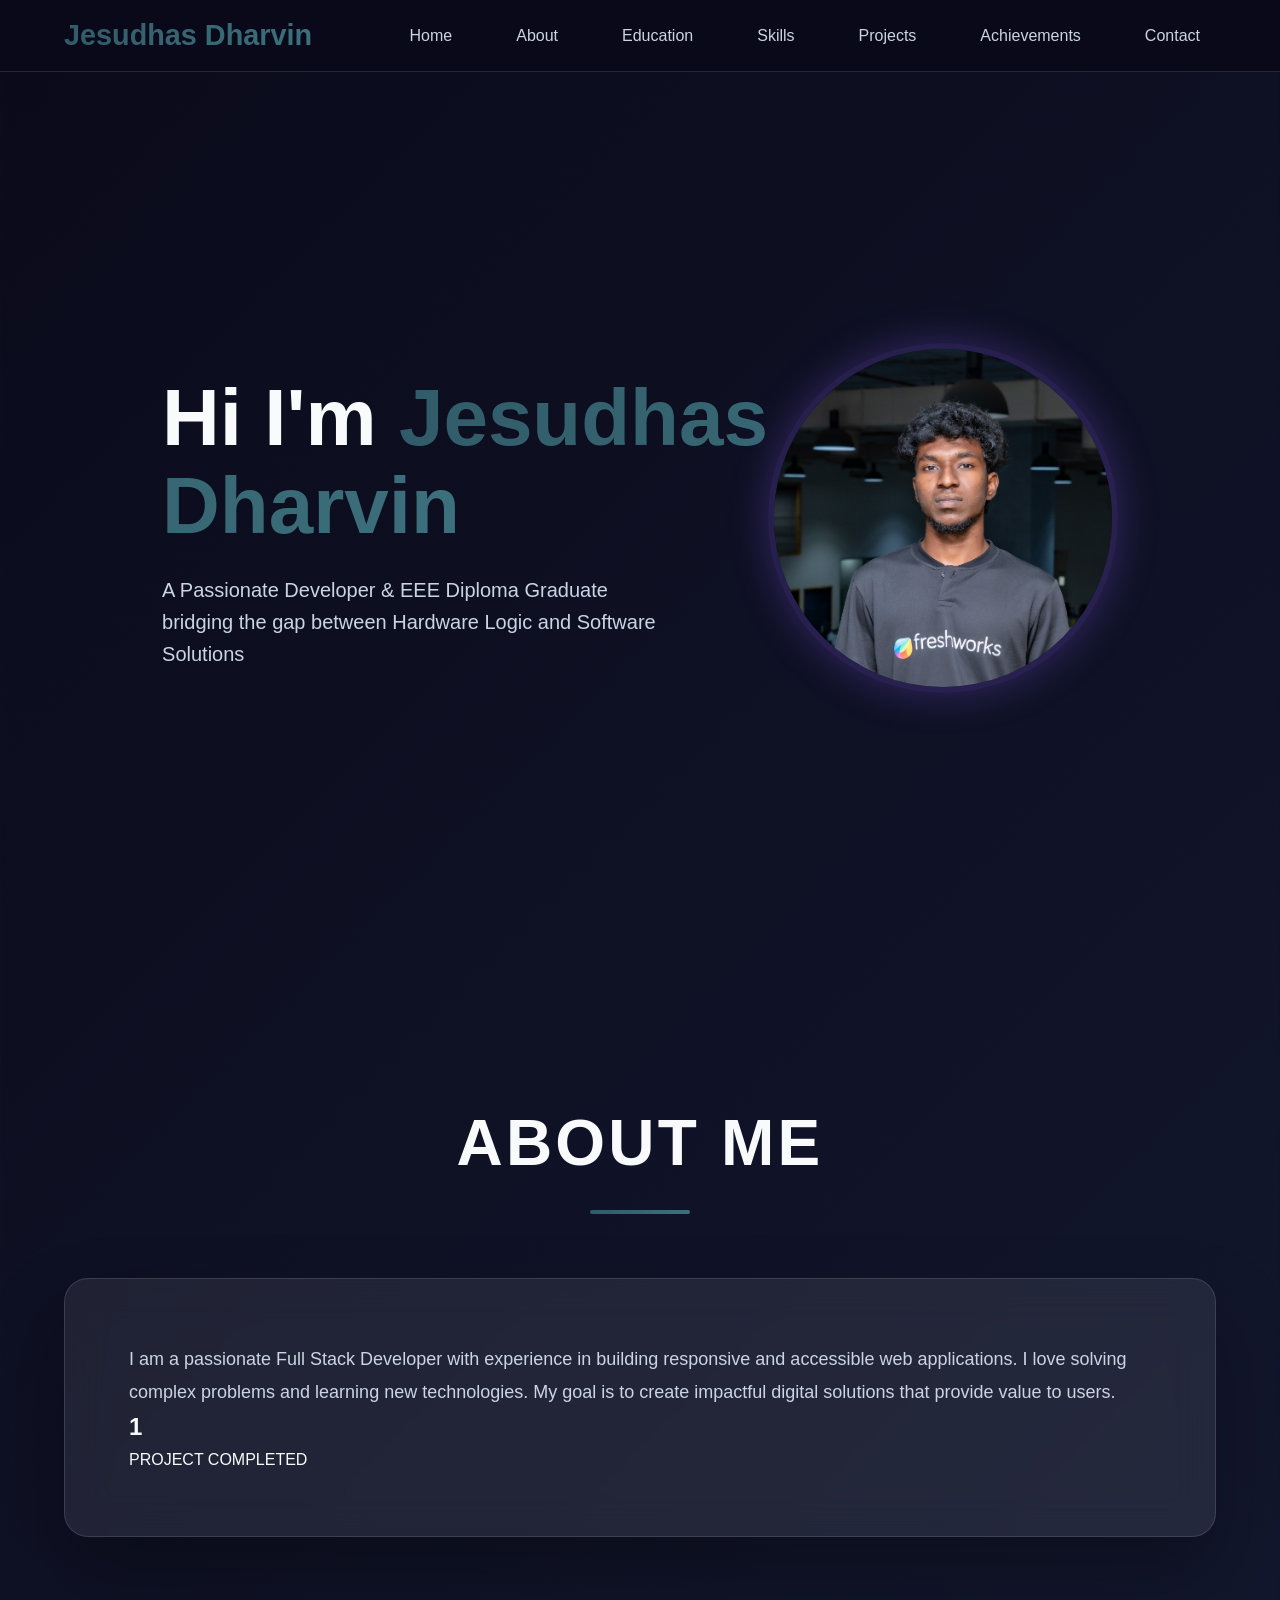
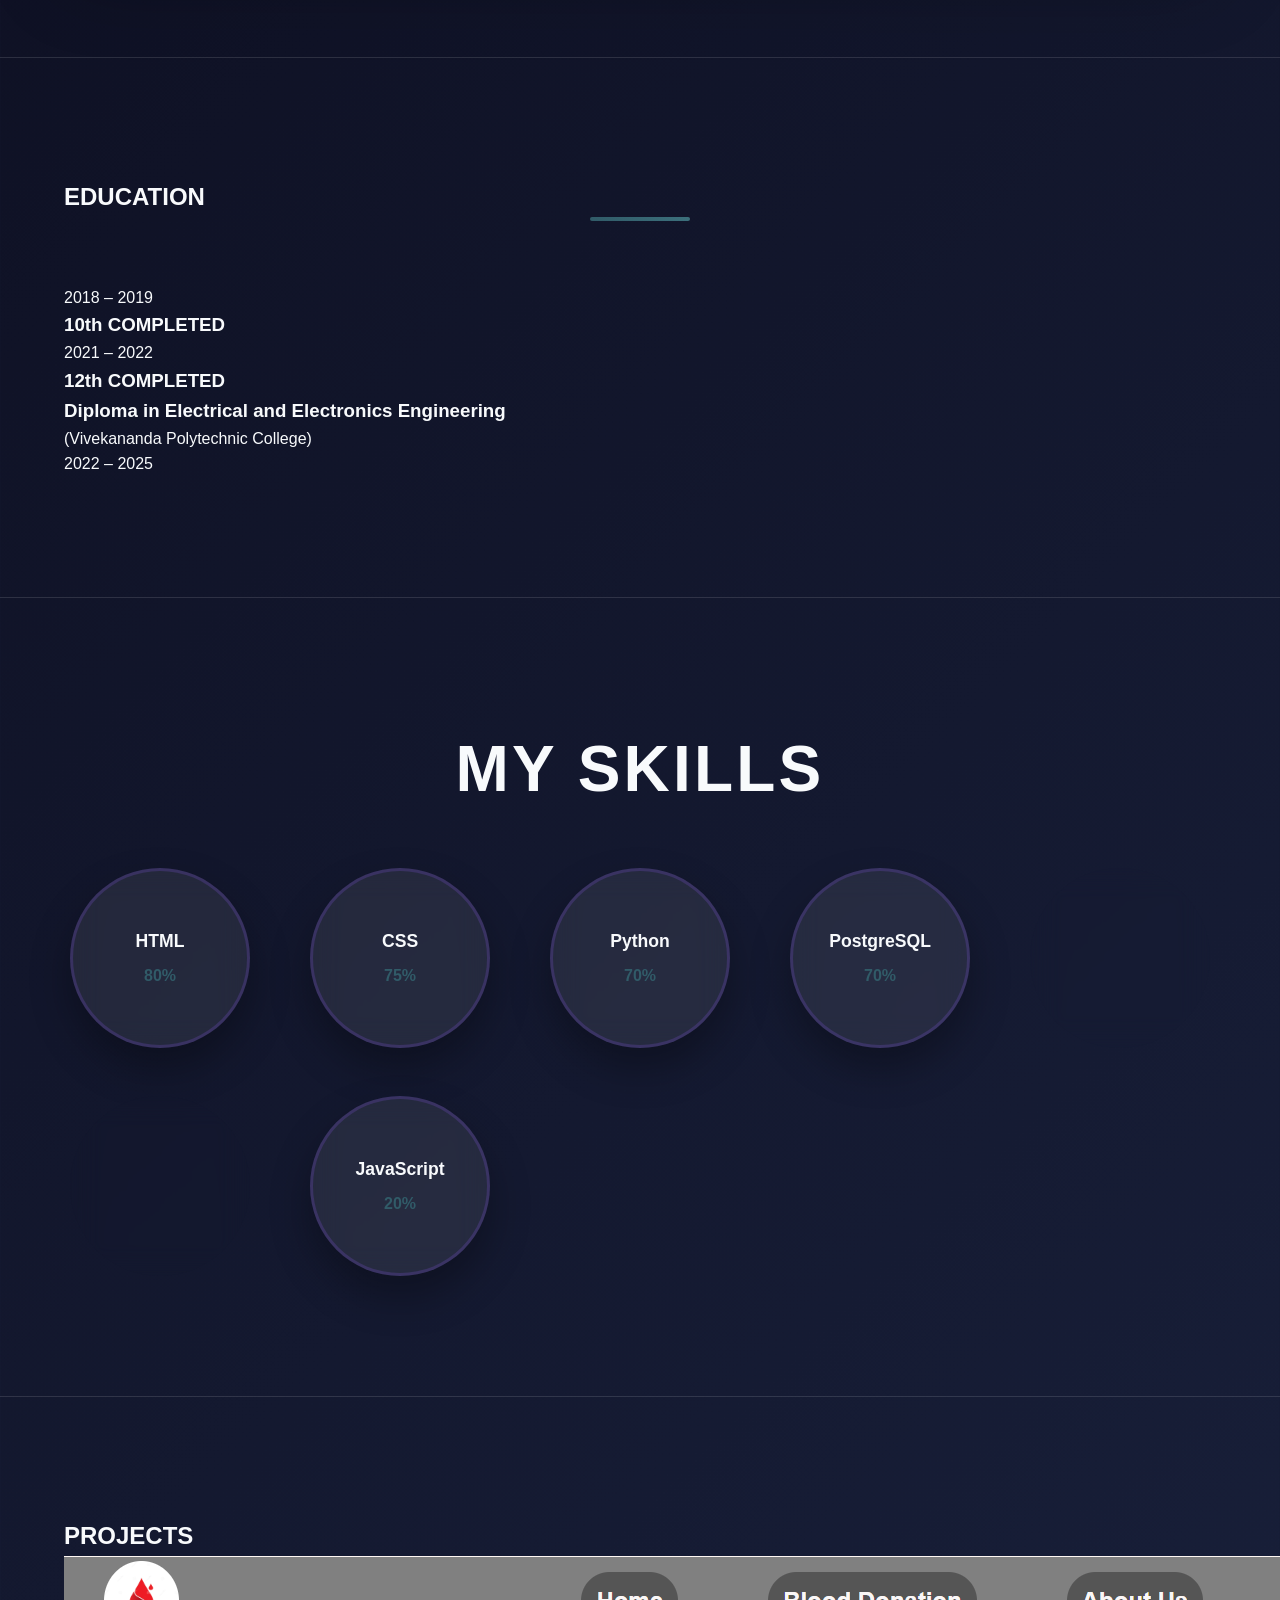
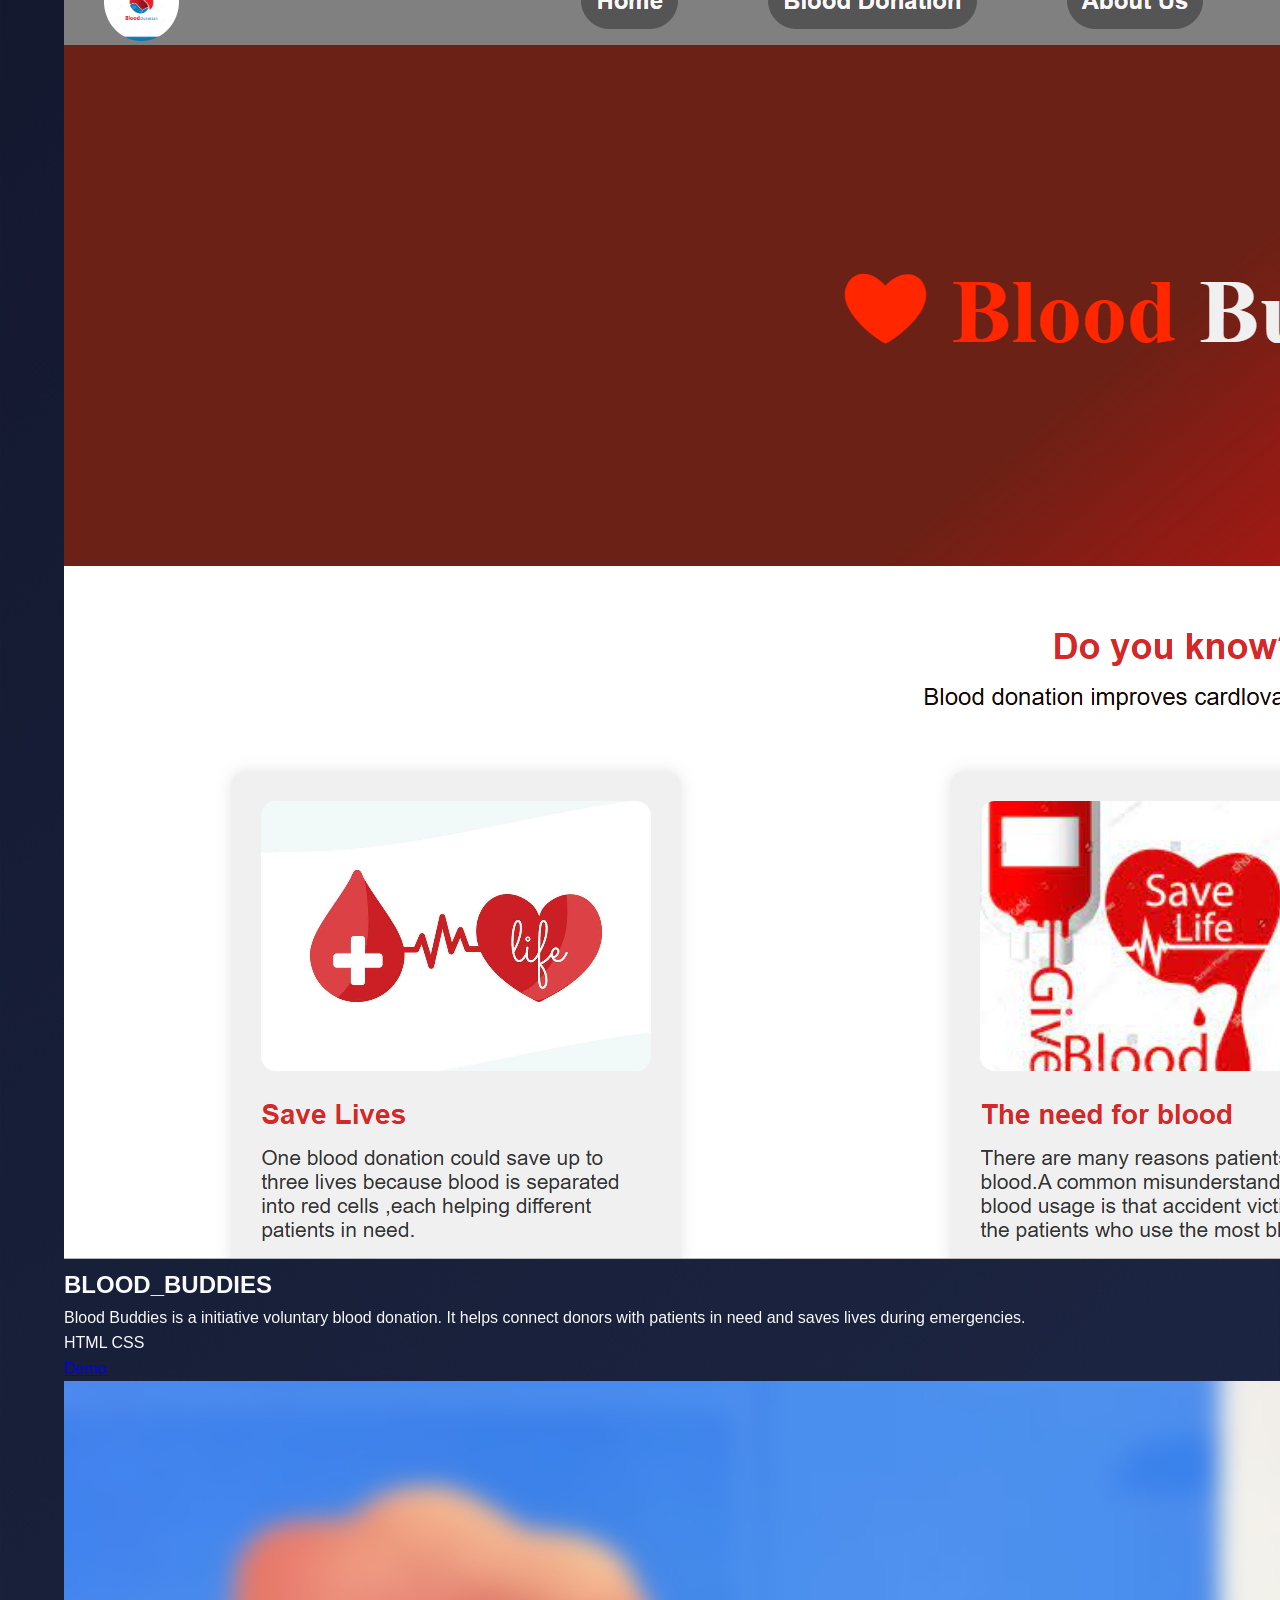
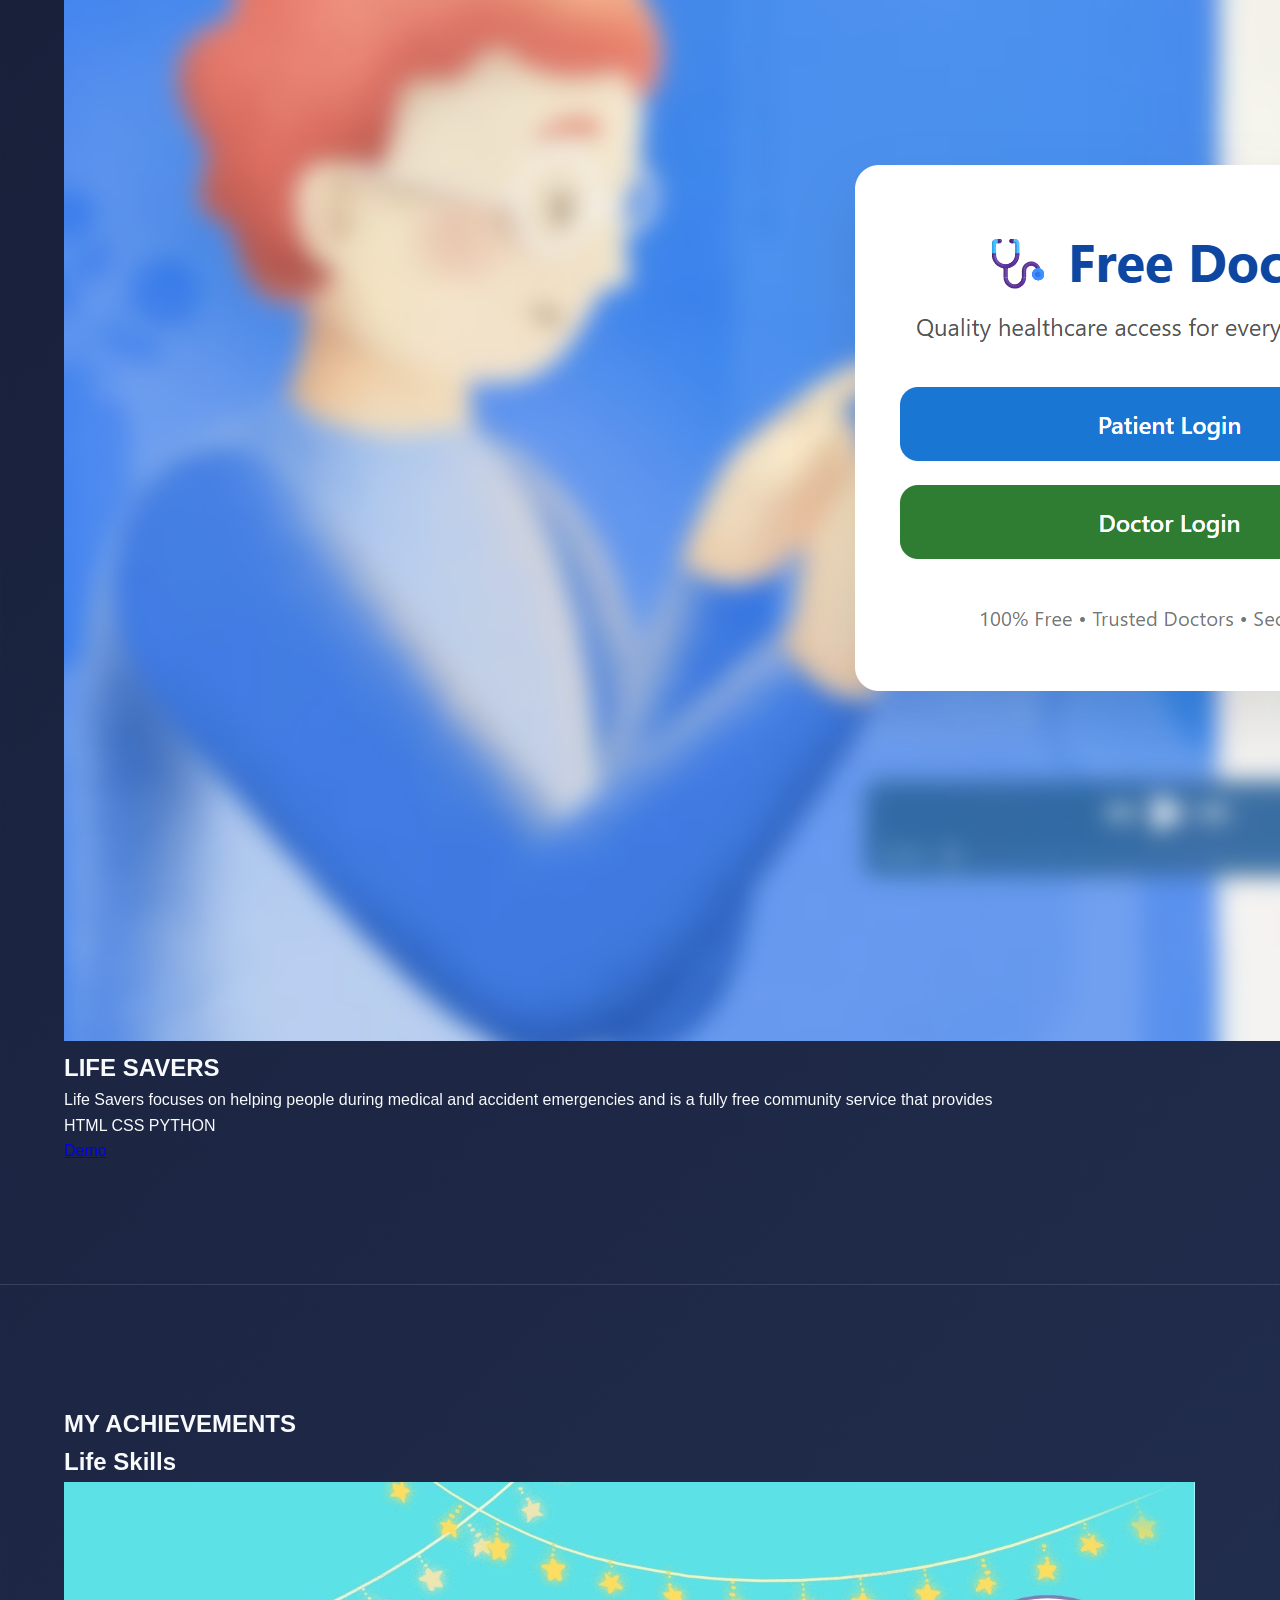
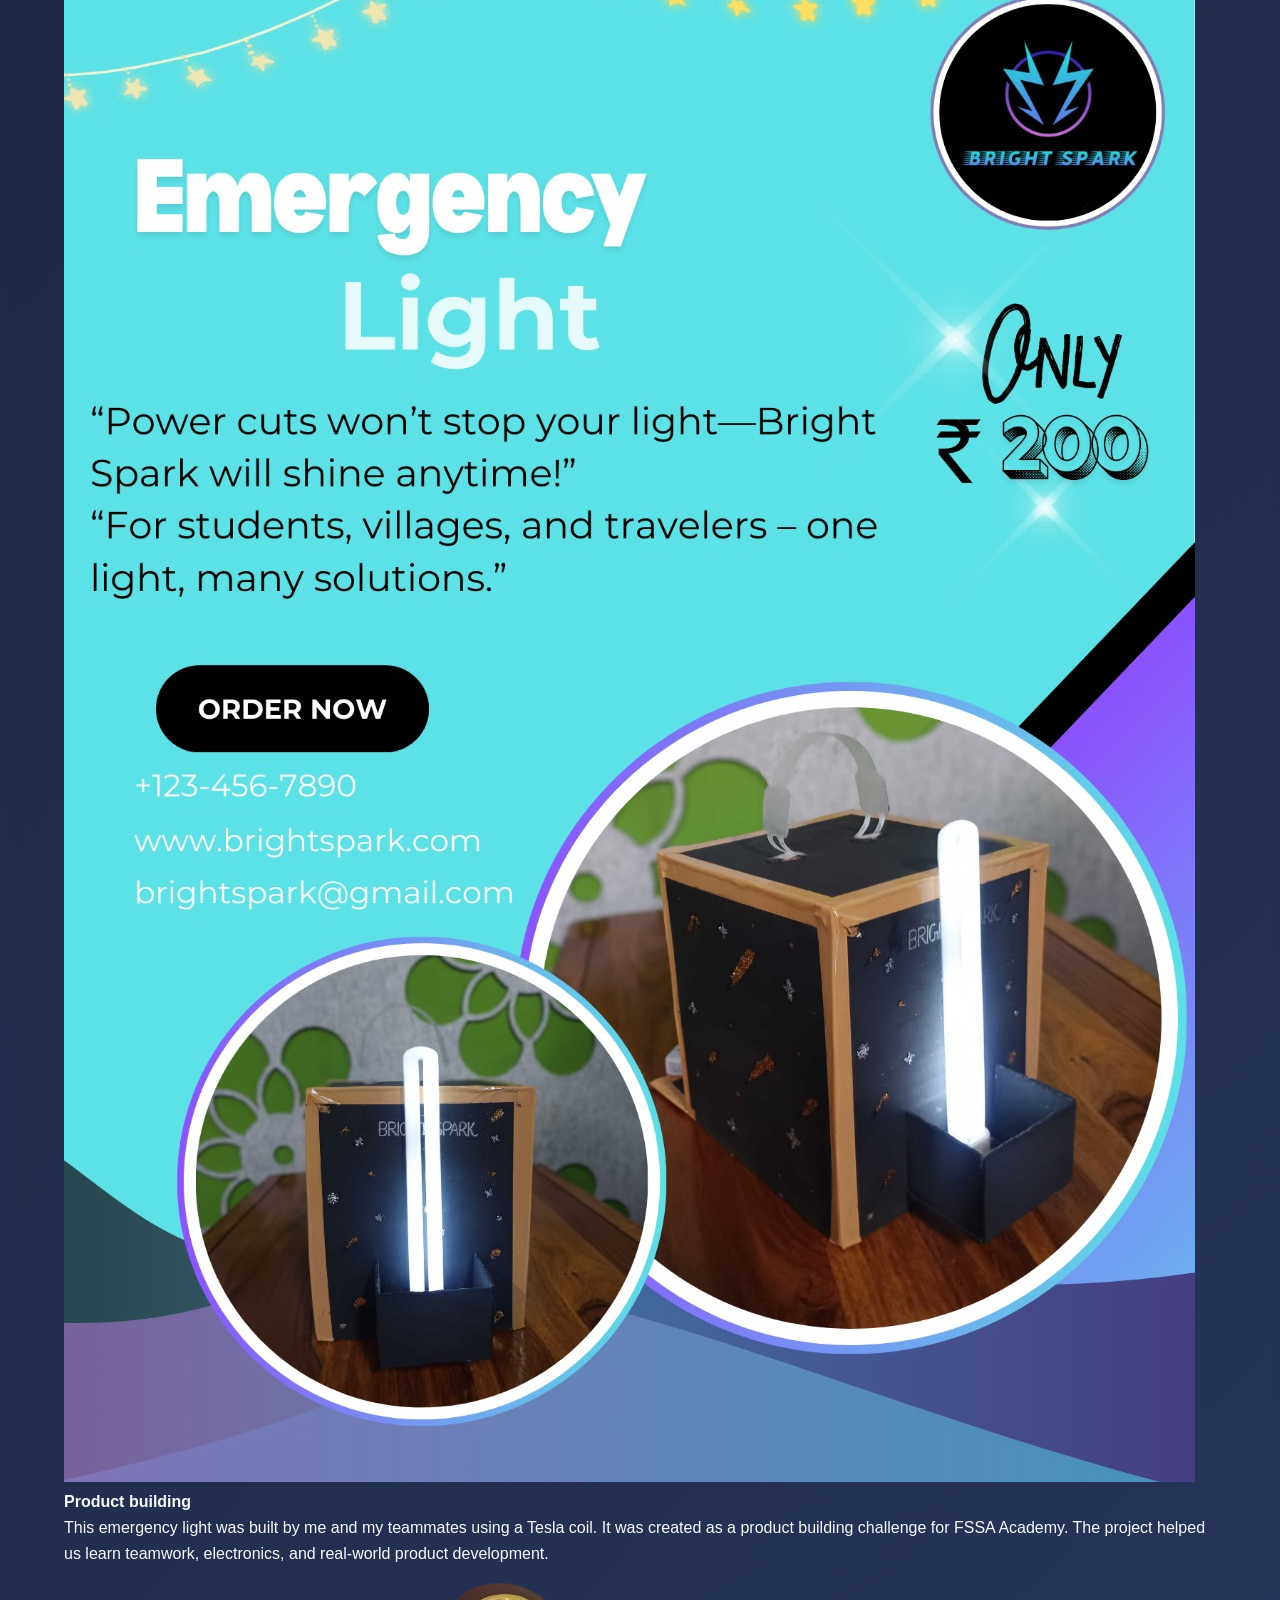
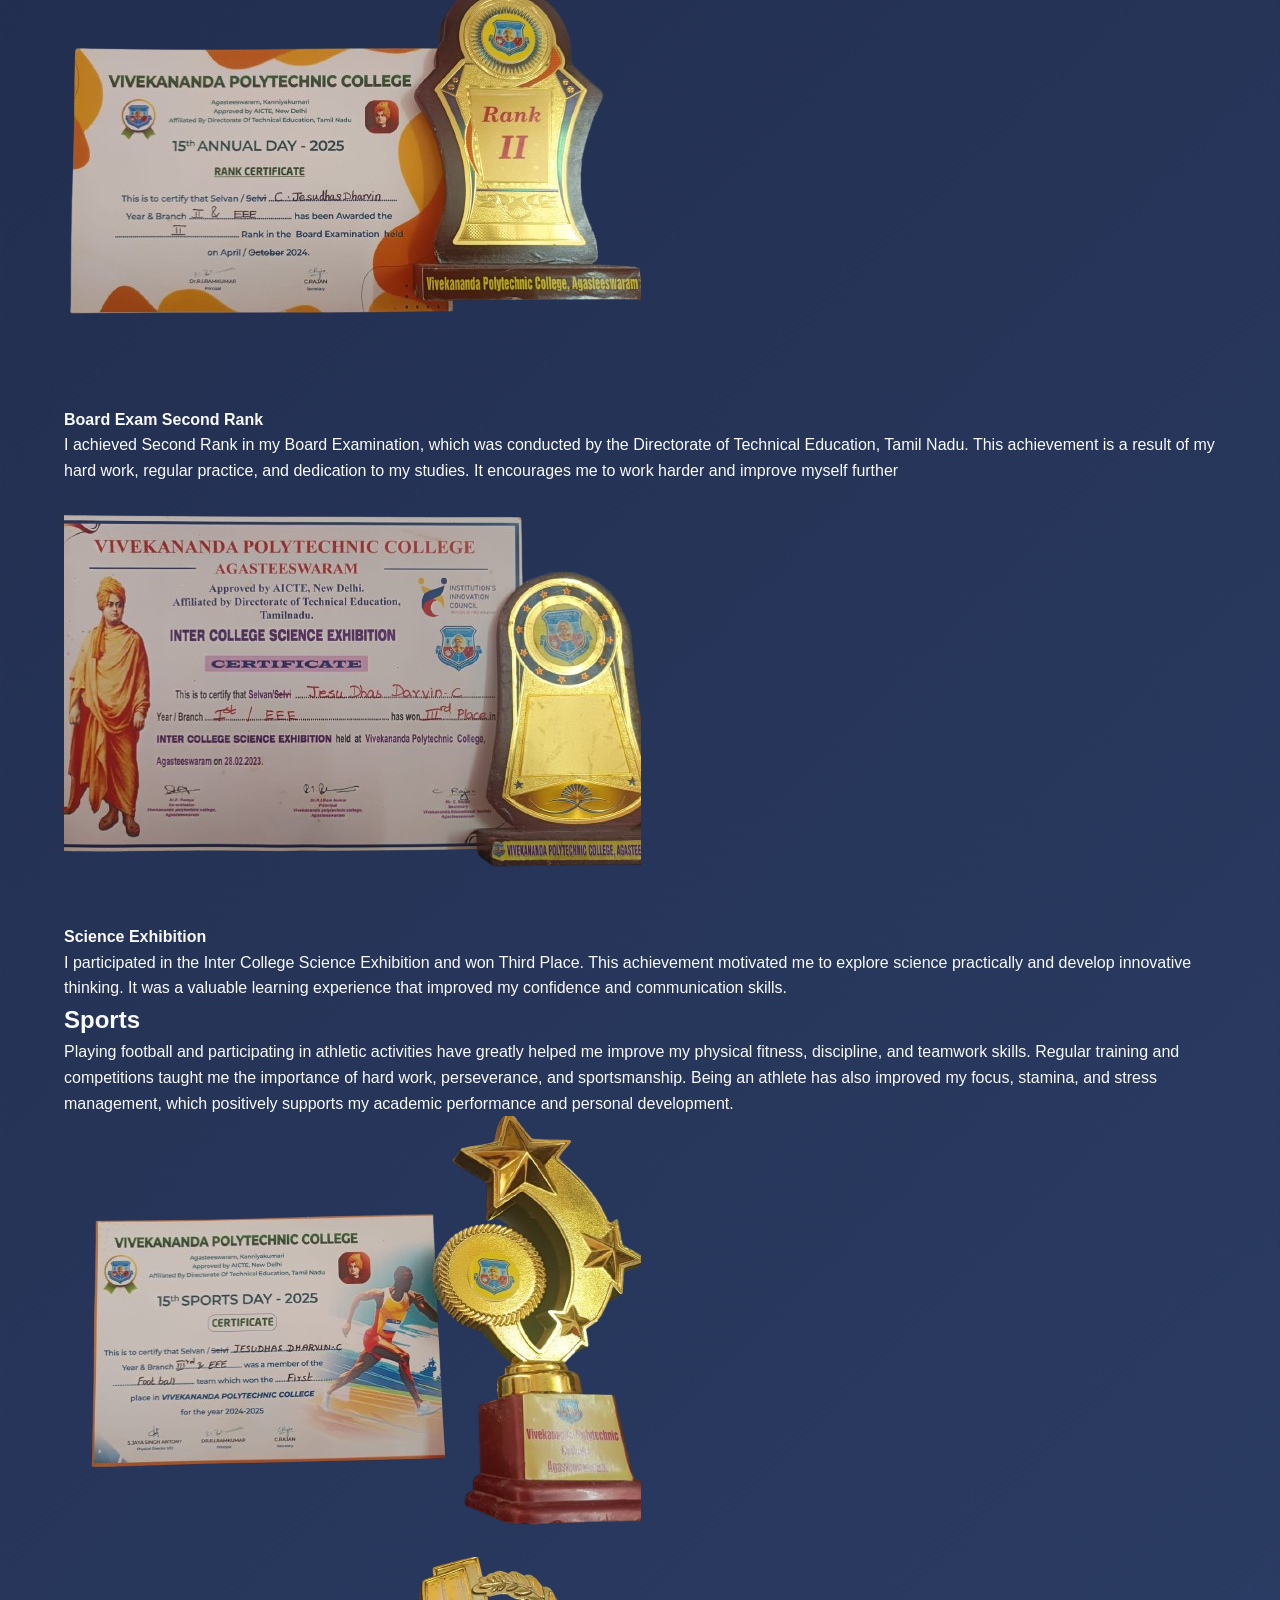
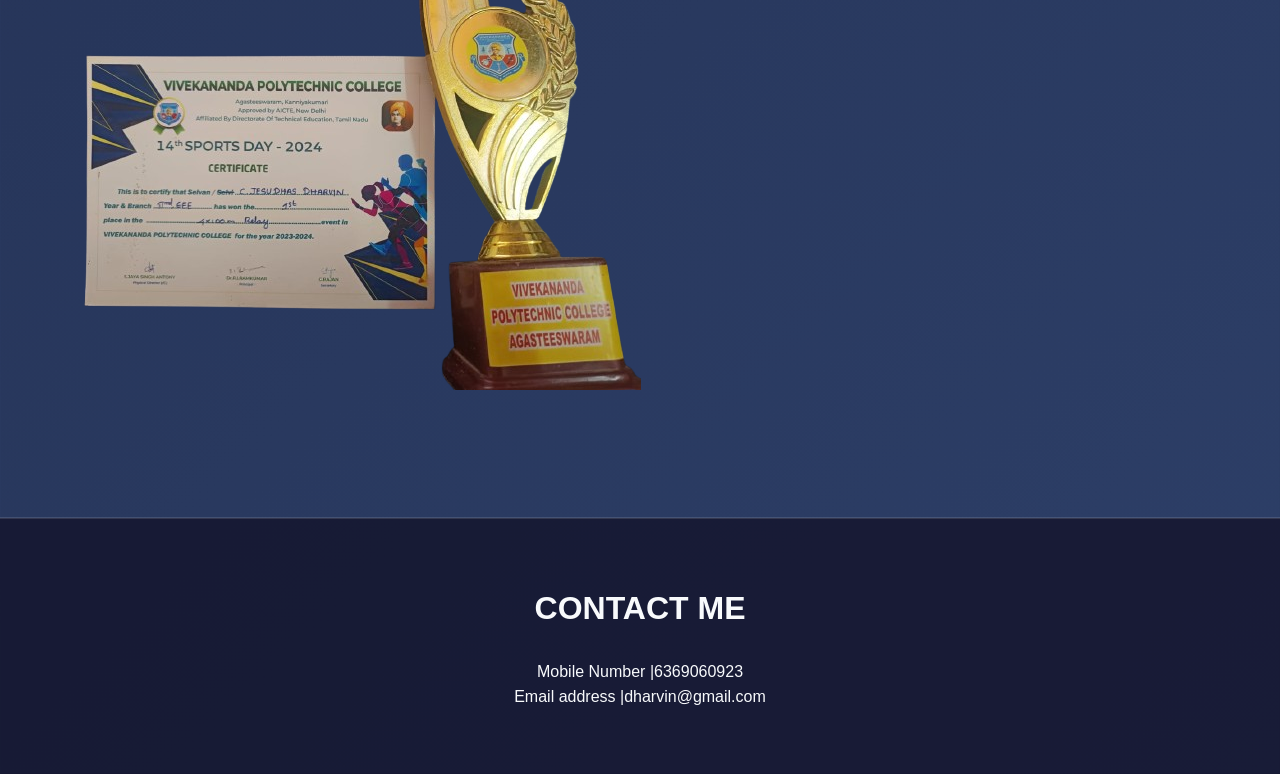
<file: intex.html>
<!DOCTYPE html>
<html lang="en">
<head>
    <meta charset="UTF-8">
    <meta name="viewport" content="width=device-width, initial-scale=1.0">
    <title>Jesudhas Dharvin - Portfolio</title>
    <link rel="stylesheet" href="./index.css">
</head>
<body>
    <nav class="navbar">
        <div class="logo">Jesudhas Dharvin</div>
        <div class="nav-links">
            <a href="#home">Home</a>
            <a href="#about">About</a>
            <a href="#education">Education</a>
            <a href="#skills">Skills</a>
            <a href="#projects">Projects</a>
            <a href="#achievements">Achievements</a>
            <a href="#contact">Contact</a>
        </div>
    </nav>

    <div class="container" id="home">
        <div class="content">
            <h1>Hi I'm <span>Jesudhas   <br>Dharvin</span></h1>
            <p>A Passionate Developer & EEE Diploma Graduate bridging the gap between Hardware Logic and Software Solutions</p>
        </div>
         <div class="image hero-image">
            <img src="./assest/DHAS.jpg" alt="Jesudhas Dharvin">
         </div>
    </div>

    <section class="about-section" id="about">
      <h1 class="about-title">ABOUT ME</h1>
      <div class="title-line"></div>

      <div class="about-card">
        <p class="about-text">
          I am a passionate Full Stack Developer with experience in building responsive
          and accessible web applications. I love solving complex problems and learning
          new technologies. My goal is to create impactful digital solutions that provide
          value to users.
        </p>

        <div class="stats-single">
          <h2>1</h2>
          <span>PROJECT COMPLETED</span>
        </div>
      </div>
    </section>

    <section class="experience-section" id="education">

      <h1 class="title">EDUCATION</h1>
      <div class="title-line"></div>

      <div class="timeline">
        <div class="vertical-line"></div>

        <div class="card left">
          <span class="date">2018 – 2019</span>
          <h3>10th COMPLETED</h3>
        </div>

        <div class="card right">
          <span class="date">2021 – 2022</span>
          <h3>12th COMPLETED</h3>
        </div>

        <div class="card bottom">
          <h3>Diploma in Electrical and Electronics Engineering</h3>
          <p>(Vivekananda Polytechnic College)</p>
          <p>2022 – 2025</p>
        </div>

      </div>

    </section>

    <section class="skills-section" id="skills">
      <h1 class="main-title">MY SKILLS</h1>

      <div class="skills-grid">
        <div class="skill-circle">
          <h3>HTML</h3>
          <span>80%</span>
        </div>

        <div class="skill-circle">
          <h3>CSS</h3>
          <span>75%</span>
        </div>

        <div class="skill-circle">
          <h3>Python</h3>
          <span>70%</span>
        </div>

        <div class="skill-circle">
          <h3>PostgreSQL</h3>
          <span>70%</span>
        </div>

        <div class="skill-circle">
          <h3>Teamwork</h3>
          <span>60%</span>
        </div>

        <div class="skill-circle">
          <h3>Communication</h3>
          <span>50%</span>
        </div>

        <div class="skill-circle">
          <h3>JavaScript</h3>
          <span>20%</span>
        </div>
      </div>
    </section>

    <section class="fp-section" id="projects">

      <h1>PROJECTS</h1>
      <div class="fp-line"></div>

      <div class="fp-grid">

        <div class="fp-card">
          <img src="/assest/web3.png" alt="E-Commerce Project">
          <div class="fp-content">
            <h2>BLOOD_BUDDIES</h2>
            <p>
             Blood Buddies is a initiative voluntary blood donation.
            It helps connect donors with patients in need and saves lives during emergencies.
            </p>
            <div class="fp-tags">
              <span class="fp-tag">HTML</span>
              <span class="fp-tag">CSS</span>
            </div>
            <div class="fp-demo">
              <a href="https://github.com/JDking46/Blood_buddies.git">Demo</a>
            </div>
          </div>
        </div>

        <div class="fp-card">
          <img src="/assest/we1.png" alt="Chat App">
          <div class="fp-content">
            <h2>LIFE SAVERS</h2>
            <p>
             Life Savers focuses on helping people during medical and accident emergencies and is a fully free community service that provides
            </p>
            <div class="fp-tags">
              <span class="fp-tag">HTML</span>
              <span class="fp-tag">CSS</span>
              <span class="fp-tag">PYTHON</span>
            </div>
            <div class="fp-demo">
              <a href="https://github.com/JDking46/Life-Savers.git">Demo</a>
            </div>
          </div>
        </div>

      </div>

    </section>

    <section class="achievement-page" id="achievements">

      <h1 class="page-title">MY ACHIEVEMENTS</h1>

     <div class="section1 life-skills">
  <h2>Life Skills</h2>

  <div class="life-skill-card">
    <div class="life-img">
      <img src="assest/lif.jpeg" alt="Life Skill">
    </div>

    <div class="life-text">
        <h4>Product building  </h4>
      <p>
        This emergency light was built by me and my teammates using a Tesla coil. It was created as a product building challenge for FSSA Academy. The project helped us learn teamwork, electronics, and real-world product development.
      </p>
    </div>
  </div>
</div>
     <div class="section1 life-skills">
  <div class="life-skill-card">
    <div class="life-img">
      <img src="assest/3rd (2).png" alt="Life Skill">
    </div>

    <div class="life-text">
        <h4>Board Exam Second Rank</h4>
      <p>


I achieved Second Rank in my Board Examination, which was conducted by the Directorate of Technical Education, Tamil Nadu. This achievement is a result of my hard work, regular practice, and dedication to my studies. It encourages me to work harder and improve myself further
      </p>
    </div>
  </div>
</div>
</div>
 <div class="section1 life-skills">

  <div class="life-skill-card">
    <div class="life-img">
      <img src="assest/3rd (1).png" alt="Life Skill">
    </div>

    <div class="life-text">
        <h4> Science Exhibition </h4>
      <p>
     

I participated in the Inter College Science Exhibition and won Third Place. This achievement motivated me to explore science practically and develop innovative thinking. It was a valuable learning experience that improved my confidence and communication skills.
      </p>
    </div>
  </div>
</div>
</div>

     <div class="section1">
        <h2>Sports</h2>
        <div class="content1">
          <div class="text">
            <p>
              Playing football and participating in athletic activities have greatly helped me improve my physical fitness, discipline, and teamwork skills. Regular training and competitions taught me the importance of hard work, perseverance, and sportsmanship. Being an athlete has also improved my focus, stamina, and stress management, which positively supports my academic performance and personal development.
            </p>
          </div>
          <div class="images1">
            <img src="assest/sp1.png" alt="">
            <img src="assest/sp2.png" alt="">
          </div>
        </div>
      </div>

    </section>

    <footer class="footer" id="contact">
        <h3>CONTACT ME</h3>
        <p>Mobile Number |6369060923</p>
        <p>Email address |dharvin@gmail.com</p>
    </footer>

</body>
</html>
</file>
<file: index.css>
* {
    margin: 0;
    padding: 0;
    box-sizing: border-box;
}

:root {
    --primary: #315b68;
    --secondary: #3c707c;
    --accent: #ec4899;
    --success: #10b981;
    --bg-dark: #0a0a1a;
    --bg-card: rgba(255, 255, 255, 0.08);
    --text-white: #f8fafc;
    --text-gray: #cbd5e1;
    --border-light: rgba(255, 255, 255, 0.12);
    --font-main: 'Inter', sans-serif;
    --font-accent: 'Outfit', sans-serif;
}

html {
    scroll-behavior: smooth;
}

body {
    font-family: var(--font-main);
    background: linear-gradient(135deg, var(--bg-dark) 0%, #2d3f68 100%);
    color: var(--text-white);
    line-height: 1.6;
    overflow-x: hidden;
    padding-top: 72px;
}

.navbar {
    position: fixed;
    top: 0;
    left: 0;
    right: 0;
    height: 72px;
    display: flex;
    align-items: center;
    justify-content: space-between;
    padding: 0 5%;
    background: rgba(10, 10, 26, 0.95);
    backdrop-filter: blur(20px);
    z-index: 1000;
    border-bottom: 1px solid var(--border-light);
}

.navbar .logo {
    background: linear-gradient(90deg, var(--primary), var(--secondary));
    -webkit-background-clip: text;
    background-clip: text;
    -webkit-text-fill-color: transparent;
    font-family: var(--font-accent);
    font-weight: 700;
    font-size: 1.8rem;
}

.navbar .nav-links {
    display: flex;
    gap: 2rem;
    align-items: center;
}

.navbar .nav-links a {
    color: var(--text-gray);
    text-decoration: none;
    padding: 0.5rem 1rem;
    border-radius: 8px;
    font-weight: 500;
    transition: all 0.3s ease;
    position: relative;
}

.navbar .nav-links a:hover {
    color: var(--text-white);
    background: rgba(139, 92, 246, 0.1);
}

@media (max-width: 768px) {
    .nav-links {
        display: none;
    }
}

.container {
    min-height: 100vh;
    display: flex;
    align-items: center;
    justify-content: center;
    padding: 0 5%;
}

.hero-content {
    display: flex;
    align-items: center;
    justify-content: space-between;
    max-width: 1200px;
    width: 100%;
    gap: 4rem;
}

.content h1 {
    font-size: clamp(3rem, 8vw, 5rem);
    font-family: var(--font-accent);
    line-height: 1.1;
    margin-bottom: 1.5rem;
    animation: fadeInUp 1s ease-out;
}

h1 span {
    background: linear-gradient(90deg, var(--primary), var(--secondary));
    -webkit-background-clip: text;
    background-clip: text;
    -webkit-text-fill-color: transparent;
}

.content p {
    font-size: 1.25rem;
    color: var(--text-gray);
    max-width: 500px;
}

.hero-image img {
    width: clamp(250px, 30vw, 350px);
    height: clamp(250px, 30vw, 350px);
    border-radius: 50%;
    object-fit: cover;
    border: 6px solid rgba(139, 92, 246, 0.2);
    box-shadow: 0 0 40px rgba(139, 92, 246, 0.3);
    animation: float 6s ease-in-out infinite;
}

@keyframes float {

    0%,
    100% {
        transform: translateY(0px);
    }

    50% {
        transform: translateY(-20px);
    }
}

section {
    padding: 120px 5%;
    max-width: 1400px;
    margin: 0 auto;
    border-bottom: 1px solid var(--border-light);
}

.main-title,
.about-title {
    font-size: clamp(2.5rem, 5vw, 4rem);
    font-family: var(--font-accent);
    text-align: center;
    margin-bottom: 1rem;
    letter-spacing: 0.05em;
}

.title-line {
    width: 100px;
    height: 4px;
    background: linear-gradient(90deg, var(--primary), var(--secondary));
    margin: 0 auto 4rem;
    border-radius: 2px;
}

.about-card {
    background: var(--bg-card);
    border: 1px solid var(--border-light);
    border-radius: 24px;
    padding: 4rem;
    backdrop-filter: blur(20px);
    box-shadow: 0 40px 80px rgba(0, 0, 0, 0.3);
}

.about-content {
    display: grid;
    grid-template-columns: 2fr 1fr;
    gap: 4rem;
    align-items: start;
}

.about-text {
    font-size: 1.125rem;
    line-height: 1.8;
    color: var(--text-gray);
}

.about-images {
    display: grid;
    grid-template-columns: repeat(2, 1fr);
    gap: 1.5rem;
}

.about-images img {
    width: 100%;
    height: 140px;
    object-fit: cover;
    border-radius: 16px;
    border: 2px solid var(--border-light);
    transition: all 0.4s ease;
}

.about-images img:hover {
    transform: scale(1.05);
    border-color: var(--primary);
}

.skills-grid {
    display: grid;
    grid-template-columns: repeat(auto-fit, minmax(180px, 1fr));
    gap: 3rem;
    justify-items: center;
    padding-top: 2rem;
}

.skill-circle {
    width: 180px;
    height: 180px;
    border-radius: 50%;
    background: var(--bg-card);
    border: 3px solid rgba(139, 92, 246, 0.2);
    display: flex;
    flex-direction: column;
    align-items: center;
    justify-content: center;
    text-align: center;
    transition: all 0.5s cubic-bezier(0.175, 0.885, 0.32, 1.275);
    backdrop-filter: blur(15px);
    box-shadow: 0 20px 40px rgba(0, 0, 0, 0.3);
}

.skill-circle i {
    font-size: 3rem;
    margin-bottom: 1rem;
    filter: drop-shadow(0 4px 12px rgba(139, 92, 246, 0.4));
}

.skill-circle h3 {
    font-size: 1.1rem;
    font-family: var(--font-accent);
    margin-bottom: 0.5rem;
}

.skill-circle span {
    font-size: 1rem;
    font-weight: 700;
    color: var(--primary);
}

.skill-circle:hover {
    transform: scale(1.1) translateY(-15px);
    border-color: var(--primary);
    box-shadow: 0 30px 60px rgba(139, 92, 246, 0.4);
}

.skill-circle:hover i {
    filter: drop-shadow(0 0 25px var(--primary));
    transform: scale(1.15);
}

.projects-grid {
    display: grid;
    grid-template-columns: repeat(auto-fit, minmax(360px, 1fr));
    gap: 3rem;
    padding-top: 2rem;
}

.project-card {
    background: var(--bg-card);
    border-radius: 20px;
    border: 1px solid var(--border-light);
    overflow: hidden;
    transition: all 0.5s ease;
    display: flex;
    flex-direction: column;
    height: 100%;
}

.project-card:hover {
    transform: translateY(-20px);
    border-color: var(--primary);
    box-shadow: 0 40px 80px rgba(0, 0, 0, 0.4);
}

.project-card img {
    width: 100%;
    height: 240px;
    object-fit: cover;
}

.project-content {
    padding: 2rem;
    flex-grow: 1;
    display: flex;
    flex-direction: column;
}

.project-content h2 {
    font-size: 1.5rem;
    font-family: var(--font-accent);
    margin-bottom: 1rem;
    color: var(--text-white);
}

.project-content p {
    color: var(--text-gray);
    margin-bottom: 1.5rem;
    flex-grow: 1;
}

.project-tags {
    display: flex;
    gap: 0.75rem;
    margin-bottom: 1.5rem;
}

.tag {
    display: flex;
    align-items: center;
    gap: 0.5rem;
    background: rgba(139, 92, 246, 0.2);
    padding: 0.5rem 1rem;
    border-radius: 20px;
    font-size: 0.875rem;
    border: 1px solid var(--border-light);
    transition: all 0.3s ease;
}

.tag:hover {
    background: rgba(139, 92, 246, 0.3);
    border-color: var(--primary);
}

.tag-icon {
    font-size: 1.1rem !important;
}

.project-links a {
    display: inline-flex;
    align-items: center;
    gap: 0.75rem;
    padding: 0.75rem 2rem;
    background: linear-gradient(90deg, var(--primary), var(--secondary));
    color: var(--text-white);
    border-radius: 30px;
    font-weight: 600;
    transition: all 0.3s ease;
    margin-top: auto;
}

.project-links a:hover {
    transform: scale(1.05);
    box-shadow: 0 10px 30px rgba(139, 92, 246, 0.4);
}

.achievements-grid {
    display: grid;
    grid-template-columns: repeat(auto-fit, minmax(500px, 1fr));
    gap: 3rem;
    padding-top: 2rem;
}

.achievement-card {
    display: flex;
    gap: 2rem;
    background: var(--bg-card);
    border: 1px solid var(--border-light);
    border-radius: 20px;
    padding: 2rem;
    transition: all 0.4s ease;
    align-items: center;
}

.achievement-card:hover {
    border-color: var(--secondary);
    transform: translateX(10px);
    box-shadow: 0 20px 40px rgba(99, 102, 241, 0.2);
}

.achievement-image {
    width: 200px;
    height: 200px;
    border-radius: 16px;
    overflow: hidden;
    flex-shrink: 0;
    border: 3px solid var(--border-light);
}

.achievement-image img {
    width: 100%;
    height: 100%;
    object-fit: cover;
    transition: transform 0.5s ease;
}

.achievement-card:hover .achievement-image img {
    transform: scale(1.1);
}

.achievement-content h3 {
    font-size: 1.5rem;
    font-family: var(--font-accent);
    background: linear-gradient(90deg, var(--text-white), var(--primary));
    -webkit-background-clip: text;
    background-clip: text;
    -webkit-text-fill-color: transparent;
    margin-bottom: 1rem;
}

.achievement-content p {
    color: var(--text-gray);
    line-height: 1.7;
}

.footer {
    padding: 4rem 5%;
    text-align: center;
    background: rgba(19, 19, 43, 0.8);
    border-top: 1px solid var(--border-light);
}

.footer h3 {
    font-size: 2rem;
    font-family: var(--font-accent);
    margin-bottom: 1.5rem;
    color: var(--text-white);
}

.contact-info p {
    font-size: 1.25rem;
    margin-bottom: 0.5rem;
    color: var(--text-gray);
}

.contact-info strong {
    color: var(--primary);
}

/* Animations */
.reveal {
    opacity: 0;
    transform: translateY(40px);
    transition: all 0.8s cubic-bezier(0.175, 0.885, 0.32, 1.275);
}

.reveal.active {
    opacity: 1;
    transform: translateY(0);
}

@keyframes fadeInUp {
    from {
        opacity: 0;
        transform: translateY(30px);
    }

    to {
        opacity: 1;
        transform: translateY(0);
    }
}

/* Responsive */
@media (max-width: 1024px) {
    .about-content {
        grid-template-columns: 1fr;
        gap: 2rem;
        text-align: center;
    }

    .about-text-container {
        border-left: none;
        padding-left: 0;
    }
}

@media (max-width: 768px) {
    .hero-content {
        flex-direction: column;
        text-align: center;
        gap: 2rem;
    }

    section {
        padding: 80px 5%;
    }

    .achievements-grid {
        grid-template-columns: 1fr;
    }

    .achievement-card {
        flex-direction: column;
        text-align: center;
    }

    .achievement-image {
        width: 100%;
        max-width: 300px;
        height: 250px;
        margin: 0 auto 1.5rem;
    }
}




.achievements-grid {
  display: flex;
  flex-direction: column;
  gap: 3rem;
  padding-top: 2rem;
  max-width: 1000px;
  margin: 0 auto;
}

.achievement-card {
  display: flex;
  gap: 2.5rem;
  background: var(--bg-card);
  border: 1px solid var(--border-light);
  border-radius: 24px;
  padding: 2.5rem;
  transition: all 0.4s cubic-bezier(0.175, 0.885, 0.32, 1.275);
  align-items: center;
  position: relative;
  overflow: hidden;
}

.achievement-card::before {
  content: '';
  position: absolute;
  top: 0;
  left: 0;
  right: 0;
  height: 1px;
  background: linear-gradient(90deg, transparent, var(--primary), transparent);
  opacity: 0;
  transition: opacity 0.4s ease;
}

.achievement-card:hover::before {
  opacity: 1;
}

.achievement-card.reverse {
  flex-direction: row-reverse;
}

.achievement-image {
  width: 280px;
  height: 280px;
  border-radius: 20px;
  overflow: hidden;
  flex-shrink: 0;
  border: 3px solid var(--border-light);
  box-shadow: 0 15px 35px rgba(0, 0, 0, 0.3);
  transition: all 0.5s ease;
}

.achievement-image img {
  width: 100%;
  height: 100%;
  object-fit: cover;
  transition: transform 0.6s cubic-bezier(0.175, 0.885, 0.32, 1.275);
}

.achievement-content {
  flex: 1;
  padding: 0 1rem;
}

.achievement-content h3 {
  font-size: 1.75rem;
  font-family: var(--font-accent);
  background: linear-gradient(90deg, var(--text-white), var(--primary));
  -webkit-background-clip: text;
  background-clip: text;
  -webkit-text-fill-color: transparent;
  margin-bottom: 1.25rem;
  font-weight: 700;
}

.achievement-content p {
  color: var(--text-gray);
  line-height: 1.8;
  font-size: 1.1rem;
}

 
/* Responsive */
@media (max-width: 768px) {
  .achievement-card,
  .achievement-card.reverse {
    flex-direction: column !important;
    text-align: center;
    padding: 2rem;
  }
  
  .achievement-image {
    width: 100%;
    max-width: 300px;
    height: 250px;
    margin: 0 auto 1.5rem;
  }
  
  .achievement-content {
    padding: 0;
  }
}
</file>
